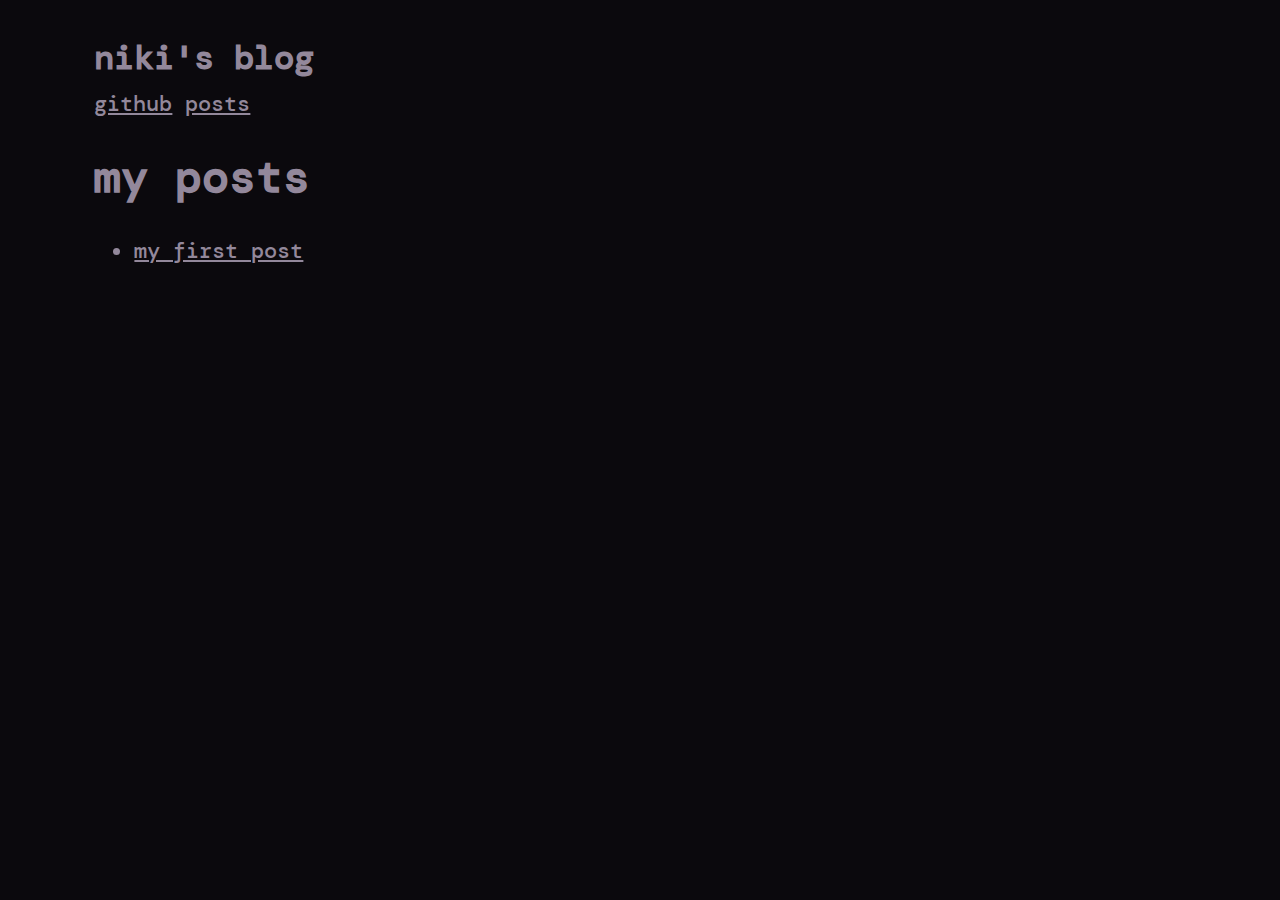
<file: blog/index.html>
<!DOCTYPE html>
<html lang="en">

<head>
  <meta charset="utf-8">
  <title>MyBlog</title>
  <link rel="stylesheet" href="https://aki-masaki.github.io/blog/style.css">
</head>

<body>
  <div class="header">
    <h2>
      <a href="/" style="text-decoration: none;">niki's blog</a>
    </h2>
    <nav>
      <a href="https://github.com/aki-masaki" target="_blank">github</a>
      <a href="/blog/">posts</a>
    </nav>
  </div>
  <section class="section">
    <div class="container">
      
<h1 class="title">
  my posts
</h1>
<ul>
  
  <li><a href="https://aki-masaki.github.io/blog/blog/first/">my first post</a></li>
  
</ul>

    </div>
  </section>
</body>

</html>
</file>
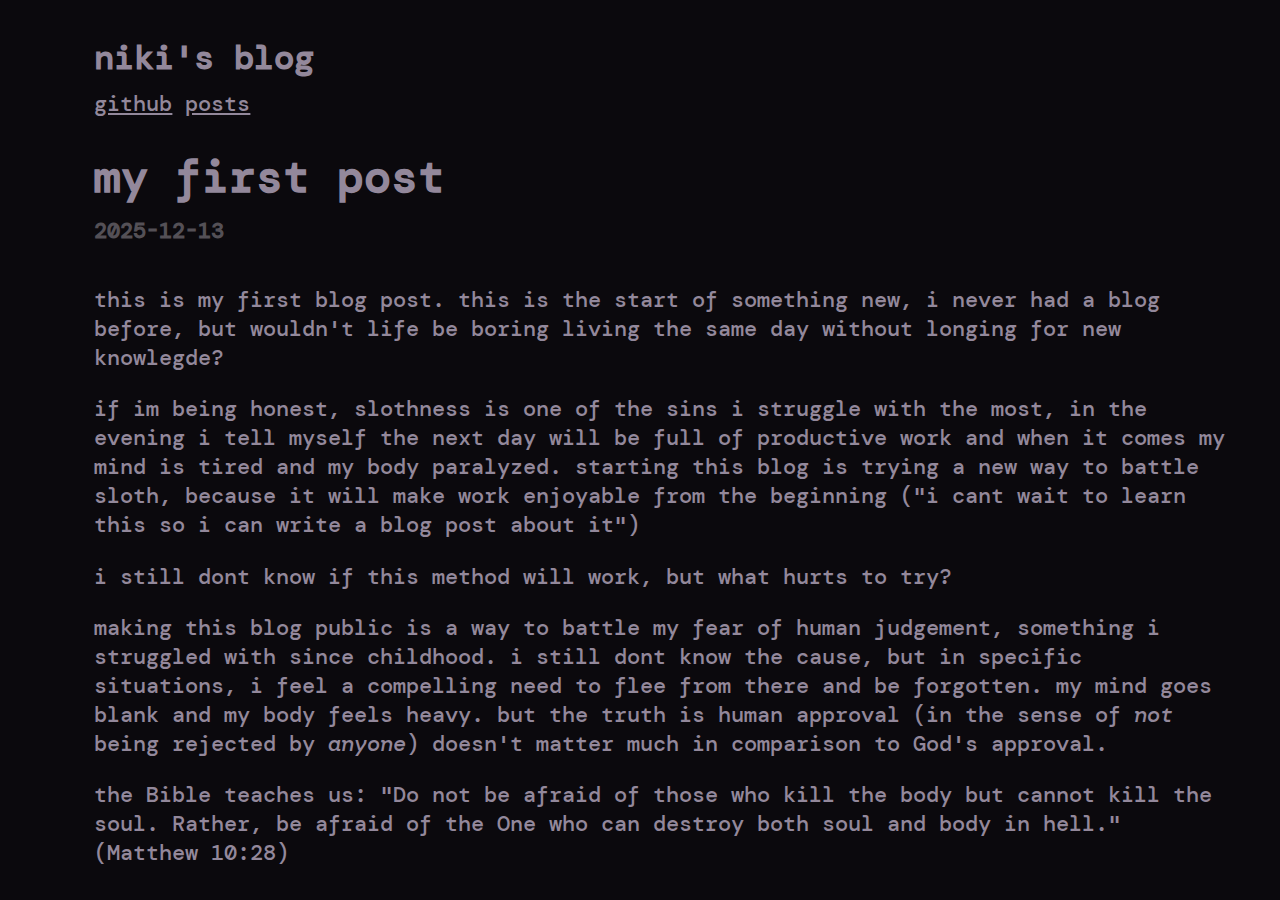
<file: blog/first/index.html>
<!DOCTYPE html>
<html lang="en">

<head>
  <meta charset="utf-8">
  <title>MyBlog</title>
  <link rel="stylesheet" href="https://aki-masaki.github.io/blog/style.css">
</head>

<body>
  <div class="header">
    <h2>
      <a href="/" style="text-decoration: none;">niki's blog</a>
    </h2>
    <nav>
      <a href="https://github.com/aki-masaki" target="_blank">github</a>
      <a href="/blog/">posts</a>
    </nav>
  </div>
  <section class="section">
    <div class="container">
      
<h1 class="title">
  my first post
</h1>
<p class="subtitle"><strong>2025-12-13</strong></p>
<p>this is my first blog post. this is the start of something new, i never had a blog before, but wouldn't life be boring living the same day without longing for new knowlegde?</p>
<p>if im being honest, slothness is one of the sins i struggle with the most, in the evening i tell myself the next day will be full of productive work and when it comes my mind is tired and my body paralyzed. starting this blog is trying a new way to battle sloth, because it will make work enjoyable from the beginning ("i cant wait to learn this so i can write a blog post about it")</p>
<p>i still dont know if this method will work, but what hurts to try?</p>
<p>making this blog public is a way to battle my fear of human judgement, something i struggled with since childhood. i still dont know the cause, but in specific situations, i feel a compelling need to flee from there and be forgotten. my mind goes blank and my body feels heavy. but the truth is human approval (in the sense of <em>not</em> being rejected by <em>anyone</em>) doesn't matter much in comparison to God's approval.</p>
<p>the Bible teaches us: "Do not be afraid of those who kill the body but cannot kill the soul. Rather, be afraid of the One who can destroy both soul and body in hell." (Matthew 10:28)</p>


    </div>
  </section>
</body>

</html>
</file>
